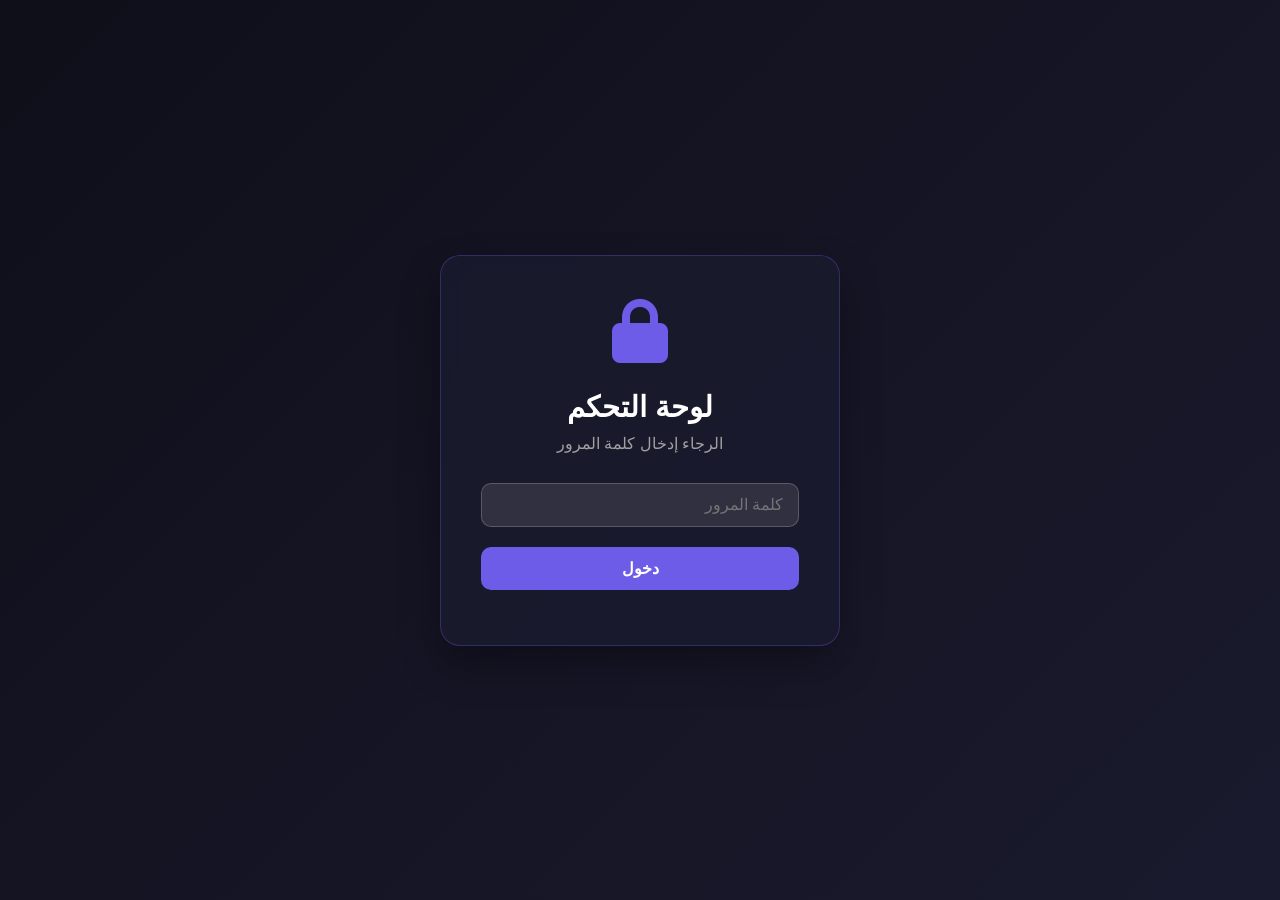
<file: admin.html>
<!DOCTYPE html>
<html lang="ar" dir="rtl">
<head>
    <meta charset="UTF-8">
    <meta name="viewport" content="width=device-width, initial-scale=1.0">
    <title>لوحة التحكم - المدير</title>
    <link rel="stylesheet" href="admin-style.css">
    <link rel="stylesheet" href="https://cdnjs.cloudflare.com/ajax/libs/font-awesome/6.0.0/css/all.min.css">
</head>
<body>
    <div class="admin-container">
        <!-- شاشة تسجيل الدخول -->
        <div id="login-screen" class="login-screen">
            <div class="login-box">
                <div class="login-icon">
                    <i class="fas fa-lock"></i>
                </div>
                <h2>لوحة التحكم</h2>
                <p>الرجاء إدخال كلمة المرور</p>
                <input type="password" id="admin-password" placeholder="كلمة المرور" class="login-input">
                <button onclick="checkPassword()" class="login-btn">دخول</button>
                <div id="login-error" class="error-message"></div>
            </div>
        </div>

        <!-- محتوى لوحة التحكم -->
        <div id="admin-dashboard" style="display: none;">
            <nav class="admin-nav">
                <div class="admin-nav-container">
                    <div class="admin-logo">
                        <i class="fas fa-cog"></i>
                        <span>لوحة التحكم</span>
                    </div>
                    <div class="admin-nav-buttons">
                        <button onclick="logout()" class="logout-btn">
                            <i class="fas fa-sign-out-alt"></i>
                            خروج
                        </button>
                    </div>
                </div>
            </nav>

            <div class="admin-main">
                <div class="admin-sidebar">
                    <ul class="admin-menu">
                        <li class="menu-item active" data-section="whatsapp">
                            <i class="fab fa-whatsapp"></i>
                            <span>أعمال واتساب</span>
                        </li>
                        <li class="menu-item" data-section="instagram">
                            <i class="fab fa-instagram"></i>
                            <span>أعمال إنستغرام</span>
                        </li>
                        <li class="menu-item" data-section="telegram">
                            <i class="fab fa-telegram"></i>
                            <span>أعمال تيليجرام</span>
                        </li>
                        <li class="menu-item" data-section="apps">
                            <i class="fas fa-mobile-alt"></i>
                            <span>أعمال التطبيقات</span>
                        </li>
                    </ul>
                </div>

                <div class="admin-content">
                    <div class="content-header">
                        <h2 id="section-title">أعمال واتساب</h2>
                        <button onclick="openAddModal()" class="add-btn">
                            <i class="fas fa-plus"></i>
                            إضافة عمل جديد
                        </button>
                    </div>

                    <div id="works-list" class="works-list">
                        <!-- سيتم عرض الأعمال هنا -->
                    </div>
                </div>
            </div>
        </div>
    </div>

    <!-- نافذة إضافة/تعديل عمل -->
    <div id="work-modal" class="modal">
        <div class="modal-content">
            <div class="modal-header">
                <h3 id="modal-title">إضافة عمل جديد</h3>
                <span class="close-modal" onclick="closeModal()">&times;</span>
            </div>
            <div class="modal-body">
                <input type="hidden" id="work-id">
                <input type="hidden" id="work-section">
                <div class="form-group">
                    <label>رابط الصورة</label>
                    <input type="text" id="work-image" placeholder="https://example.com/image.jpg" class="form-control">
                    <small class="form-hint">يمكنك استخدام روابط صور من الإنترنت أو رفع صور محلية لاحقاً</small>
                </div>
                <div class="form-group">
                    <label>وصف العمل</label>
                    <textarea id="work-description" rows="4" placeholder="أدخل وصفاً تفصيلياً للعمل..." class="form-control"></textarea>
                </div>
                <div class="modal-buttons">
                    <button onclick="saveWork()" class="save-btn">
                        <i class="fas fa-save"></i>
                        حفظ
                    </button>
                    <button onclick="closeModal()" class="cancel-btn">
                        <i class="fas fa-times"></i>
                        إلغاء
                    </button>
                </div>
            </div>
        </div>
    </div>

    <!-- نافذة تأكيد الحذف -->
    <div id="delete-modal" class="modal">
        <div class="modal-content modal-small">
            <div class="modal-header">
                <h3>تأكيد الحذف</h3>
                <span class="close-modal" onclick="closeDeleteModal()">&times;</span>
            </div>
            <div class="modal-body">
                <p>هل أنت متأكد من حذف هذا العمل؟</p>
                <p class="delete-warning">لا يمكن التراجع عن هذا الإجراء!</p>
                <div class="modal-buttons">
                    <button onclick="confirmDelete()" class="delete-btn">
                        <i class="fas fa-trash"></i>
                        حذف
                    </button>
                    <button onclick="closeDeleteModal()" class="cancel-btn">
                        <i class="fas fa-times"></i>
                        إلغاء
                    </button>
                </div>
            </div>
        </div>
    </div>

    <script src="admin-script.js"></script>
</body>
</html>
</file>
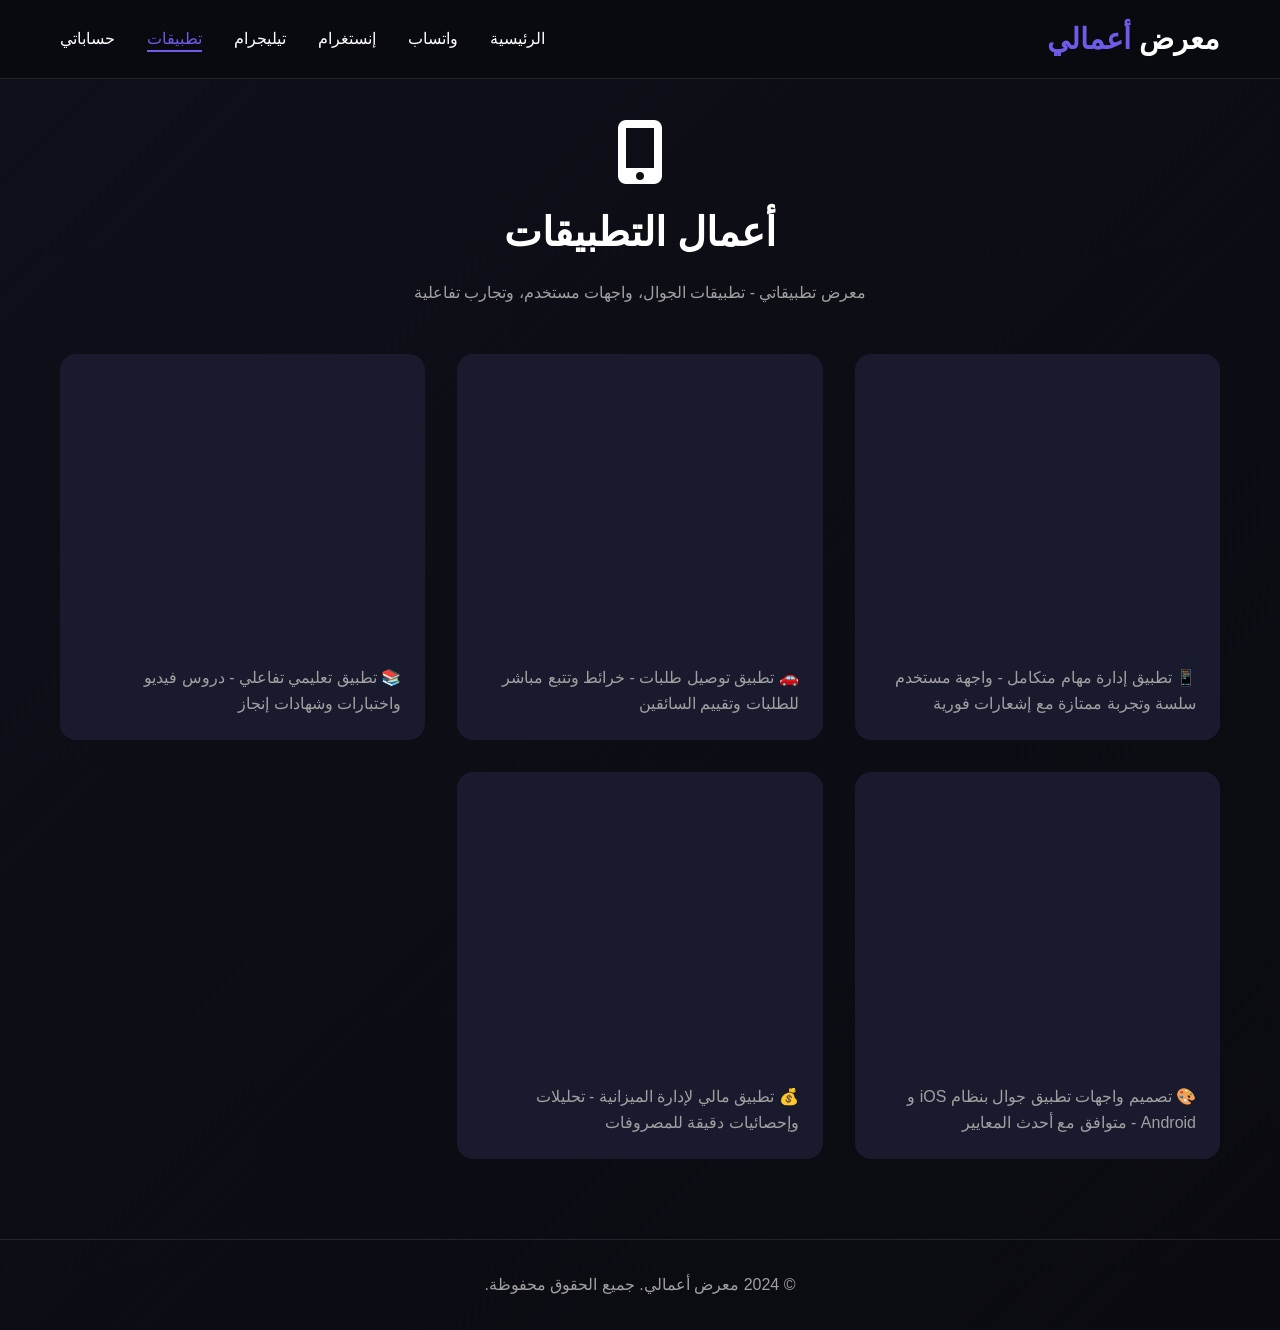
<file: apps.html>
<!DOCTYPE html>
<html lang="ar" dir="rtl">
<head>
    <meta charset="UTF-8">
    <meta name="viewport" content="width=device-width, initial-scale=1.0">
    <title>أعمال التطبيقات | معرض أعمالي</title>
    <link rel="stylesheet" href="style.css">
    <link rel="stylesheet" href="https://cdnjs.cloudflare.com/ajax/libs/font-awesome/6.0.0/css/all.min.css">
</head>
<body>
    <nav class="navbar">
        <div class="nav-container">
            <div class="logo">
                <a href="index.html">معرض <span>أعمالي</span></a>
            </div>
            <ul class="nav-links">
                <li><a href="index.html">الرئيسية</a></li>
                <li><a href="whatsapp.html">واتساب</a></li>
                <li><a href="instagram.html">إنستغرام</a></li>
                <li><a href="telegram.html">تيليجرام</a></li>
                <li><a href="apps.html" class="active">تطبيقات</a></li>
                <li><a href="social.html">حساباتي</a></li>
            </ul>
            <div class="menu-toggle">
                <i class="fas fa-bars"></i>
            </div>
        </div>
    </nav>

    <main class="page-content">
        <div class="container">
            <div class="page-header">
                <i class="fas fa-mobile-alt page-icon"></i>
                <h1>أعمال التطبيقات</h1>
                <p>معرض تطبيقاتي - تطبيقات الجوال، واجهات مستخدم، وتجارب تفاعلية</p>
            </div>

            <div class="gallery-grid" id="apps-gallery">
                <!-- سيتم إضافة الصور هنا بواسطة JavaScript -->
            </div>
        </div>
    </main>

    <footer class="footer">
        <div class="container">
            <p>&copy; 2024 معرض أعمالي. جميع الحقوق محفوظة.</p>
        </div>
    </footer>

    <script src="script.js"></script>
</body>
</html>
</file>
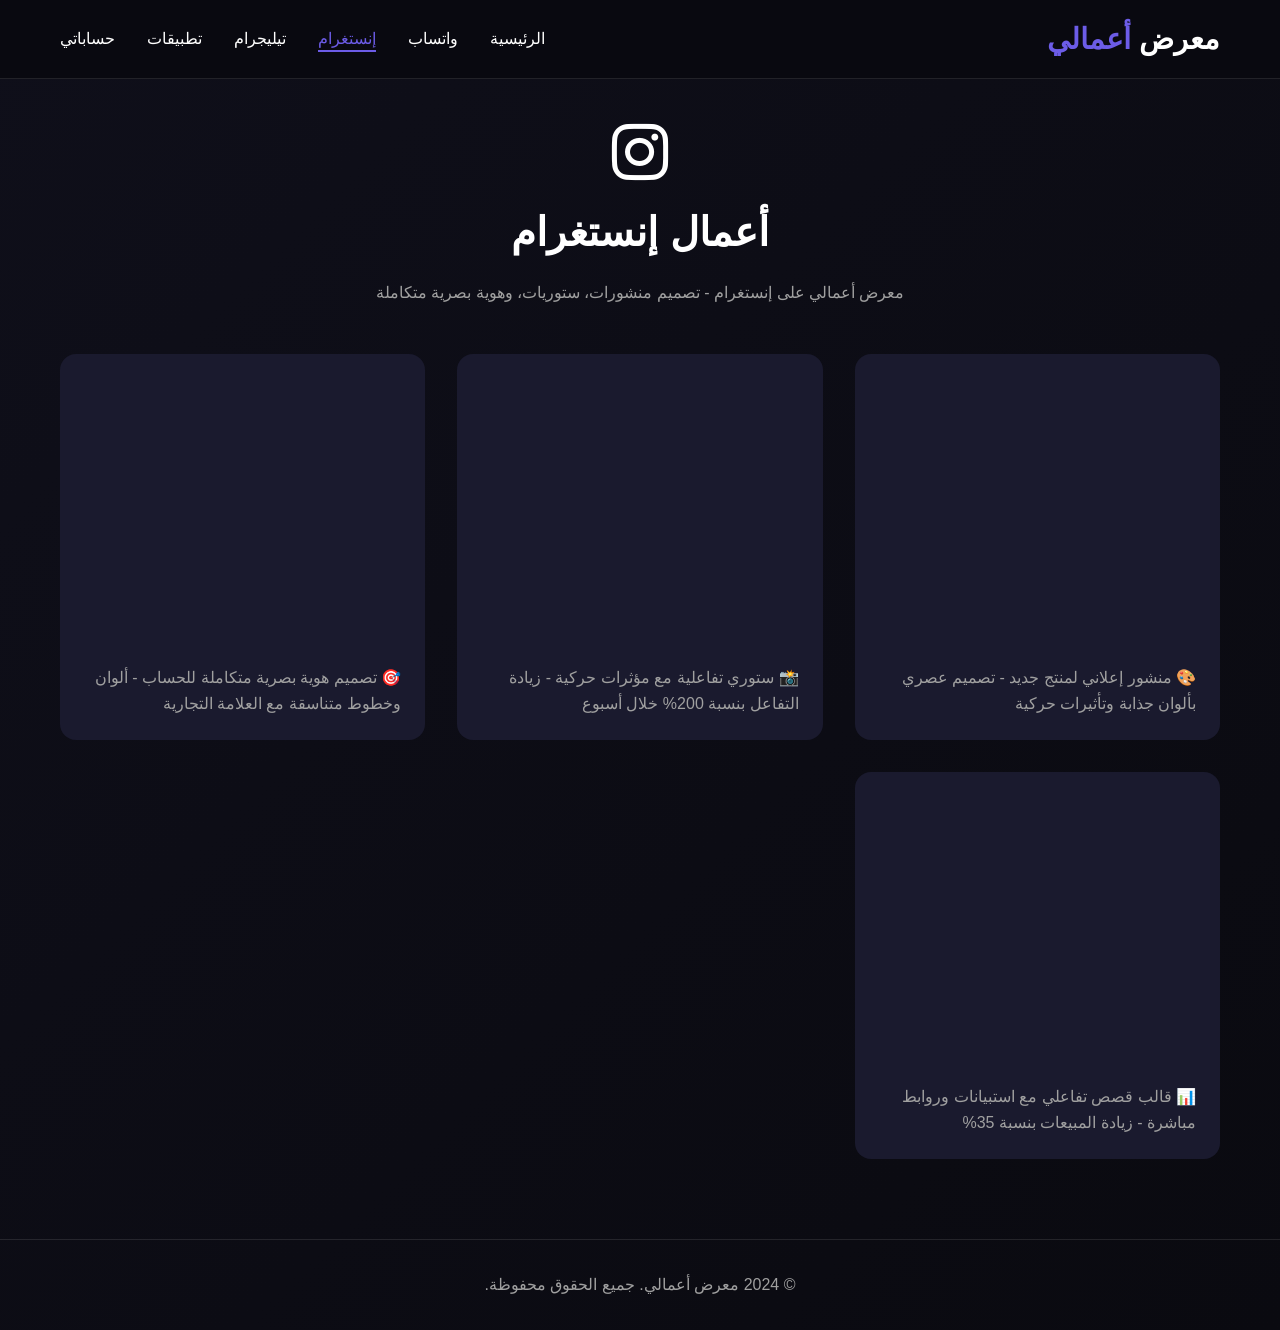
<file: instagram.html>
<!DOCTYPE html>
<html lang="ar" dir="rtl">
<head>
    <meta charset="UTF-8">
    <meta name="viewport" content="width=device-width, initial-scale=1.0">
    <title>أعمال إنستغرام | معرض أعمالي</title>
    <link rel="stylesheet" href="style.css">
    <link rel="stylesheet" href="https://cdnjs.cloudflare.com/ajax/libs/font-awesome/6.0.0/css/all.min.css">
</head>
<body>
    <nav class="navbar">
        <div class="nav-container">
            <div class="logo">
                <a href="index.html">معرض <span>أعمالي</span></a>
            </div>
            <ul class="nav-links">
                <li><a href="index.html">الرئيسية</a></li>
                <li><a href="whatsapp.html">واتساب</a></li>
                <li><a href="instagram.html" class="active">إنستغرام</a></li>
                <li><a href="telegram.html">تيليجرام</a></li>
                <li><a href="apps.html">تطبيقات</a></li>
                <li><a href="social.html">حساباتي</a></li>
            </ul>
            <div class="menu-toggle">
                <i class="fas fa-bars"></i>
            </div>
        </div>
    </nav>

    <main class="page-content">
        <div class="container">
            <div class="page-header">
                <i class="fab fa-instagram page-icon"></i>
                <h1>أعمال إنستغرام</h1>
                <p>معرض أعمالي على إنستغرام - تصميم منشورات، ستوريات، وهوية بصرية متكاملة</p>
            </div>

            <div class="gallery-grid" id="instagram-gallery">
                <!-- سيتم إضافة الصور هنا بواسطة JavaScript -->
            </div>
        </div>
    </main>

    <footer class="footer">
        <div class="container">
            <p>&copy; 2024 معرض أعمالي. جميع الحقوق محفوظة.</p>
        </div>
    </footer>

    <script src="script.js"></script>
</body>
</html>
</file>
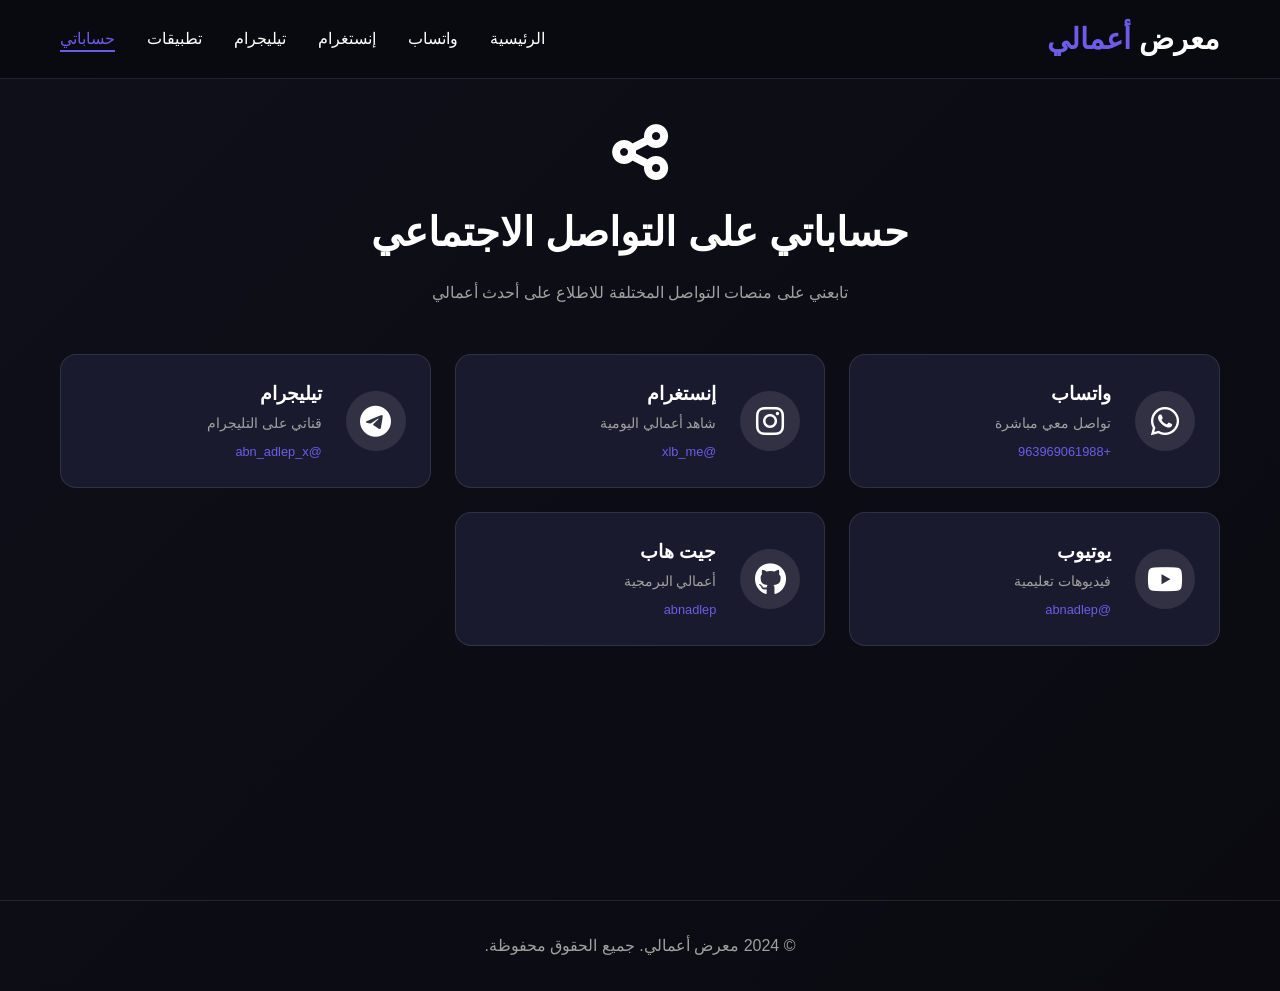
<file: social.html>
<!DOCTYPE html>
<html lang="ar" dir="rtl">
<head>
    <meta charset="UTF-8">
    <meta name="viewport" content="width=device-width, initial-scale=1.0">
    <title>حساباتي | معرض أعمالي</title>
    <link rel="stylesheet" href="style.css">
    <link rel="stylesheet" href="https://cdnjs.cloudflare.com/ajax/libs/font-awesome/6.0.0/css/all.min.css">
</head>
<body>
    <nav class="navbar">
        <div class="nav-container">
            <div class="logo">
                <a href="index.html">معرض <span>أعمالي</span></a>
            </div>
            <ul class="nav-links">
                <li><a href="index.html">الرئيسية</a></li>
                <li><a href="whatsapp.html">واتساب</a></li>
                <li><a href="instagram.html">إنستغرام</a></li>
                <li><a href="telegram.html">تيليجرام</a></li>
                <li><a href="apps.html">تطبيقات</a></li>
                <li><a href="social.html" class="active">حساباتي</a></li>
            </ul>
            <div class="menu-toggle">
                <i class="fas fa-bars"></i>
            </div>
        </div>
    </nav>

    <main class="page-content">
        <div class="container">
            <div class="page-header">
                <i class="fas fa-share-alt page-icon"></i>
                <h1>حساباتي على التواصل الاجتماعي</h1>
                <p>تابعني على منصات التواصل المختلفة للاطلاع على أحدث أعمالي</p>
            </div>

            <div class="social-links-grid">
                <a href="https://wa.me/963969061988" target="_blank" class="social-card whatsapp-card">
                    <div class="social-icon">
                        <i class="fab fa-whatsapp"></i>
                    </div>
                    <div class="social-info">
                        <h3>واتساب</h3>
                        <p>تواصل معي مباشرة</p>
                        <span class="social-username">+963969061988</span>
                    </div>
                </a>

                <a href="https://instagram.com/xlb_me" target="_blank" class="social-card instagram-card">
                    <div class="social-icon">
                        <i class="fab fa-instagram"></i>
                    </div>
                    <div class="social-info">
                        <h3>إنستغرام</h3>
                        <p>شاهد أعمالي اليومية</p>
                        <span class="social-username">@xlb_me</span>
                    </div>
                </a>

                <a href="https://t.me/abn_adlep_x" target="_blank" class="social-card telegram-card">
                    <div class="social-icon">
                        <i class="fab fa-telegram"></i>
                    </div>
                    <div class="social-info">
                        <h3>تيليجرام</h3>
                        <p>قناتي على التليجرام</p>
                        <span class="social-username">@abn_adlep_x</span>
                    </div>
                </a>

         

                <a href="https://youtube.com/@abnadlep" target="_blank" class="social-card youtube-card">
                    <div class="social-icon">
                        <i class="fab fa-youtube"></i>
                    </div>
                    <div class="social-info">
                        <h3>يوتيوب</h3>
                        <p>فيديوهات تعليمية</p>
                        <span class="social-username">@abnadlep</span>
                    </div>
                </a>

                

                <a href="https://github.com/abnadlep" target="_blank" class="social-card github-card">
                    <div class="social-icon">
                        <i class="fab fa-github"></i>
                    </div>
                    <div class="social-info">
                        <h3>جيت هاب</h3>
                        <p>أعمالي البرمجية</p>
                        <span class="social-username">abnadlep</span>
                    </div>
                </a>

            </div>
        </div>
    </main>

    <footer class="footer">
        <div class="container">
            <p>&copy; 2024 معرض أعمالي. جميع الحقوق محفوظة.</p>
        </div>
    </footer>

    <script src="script.js"></script>
</body>
</html>
</file>
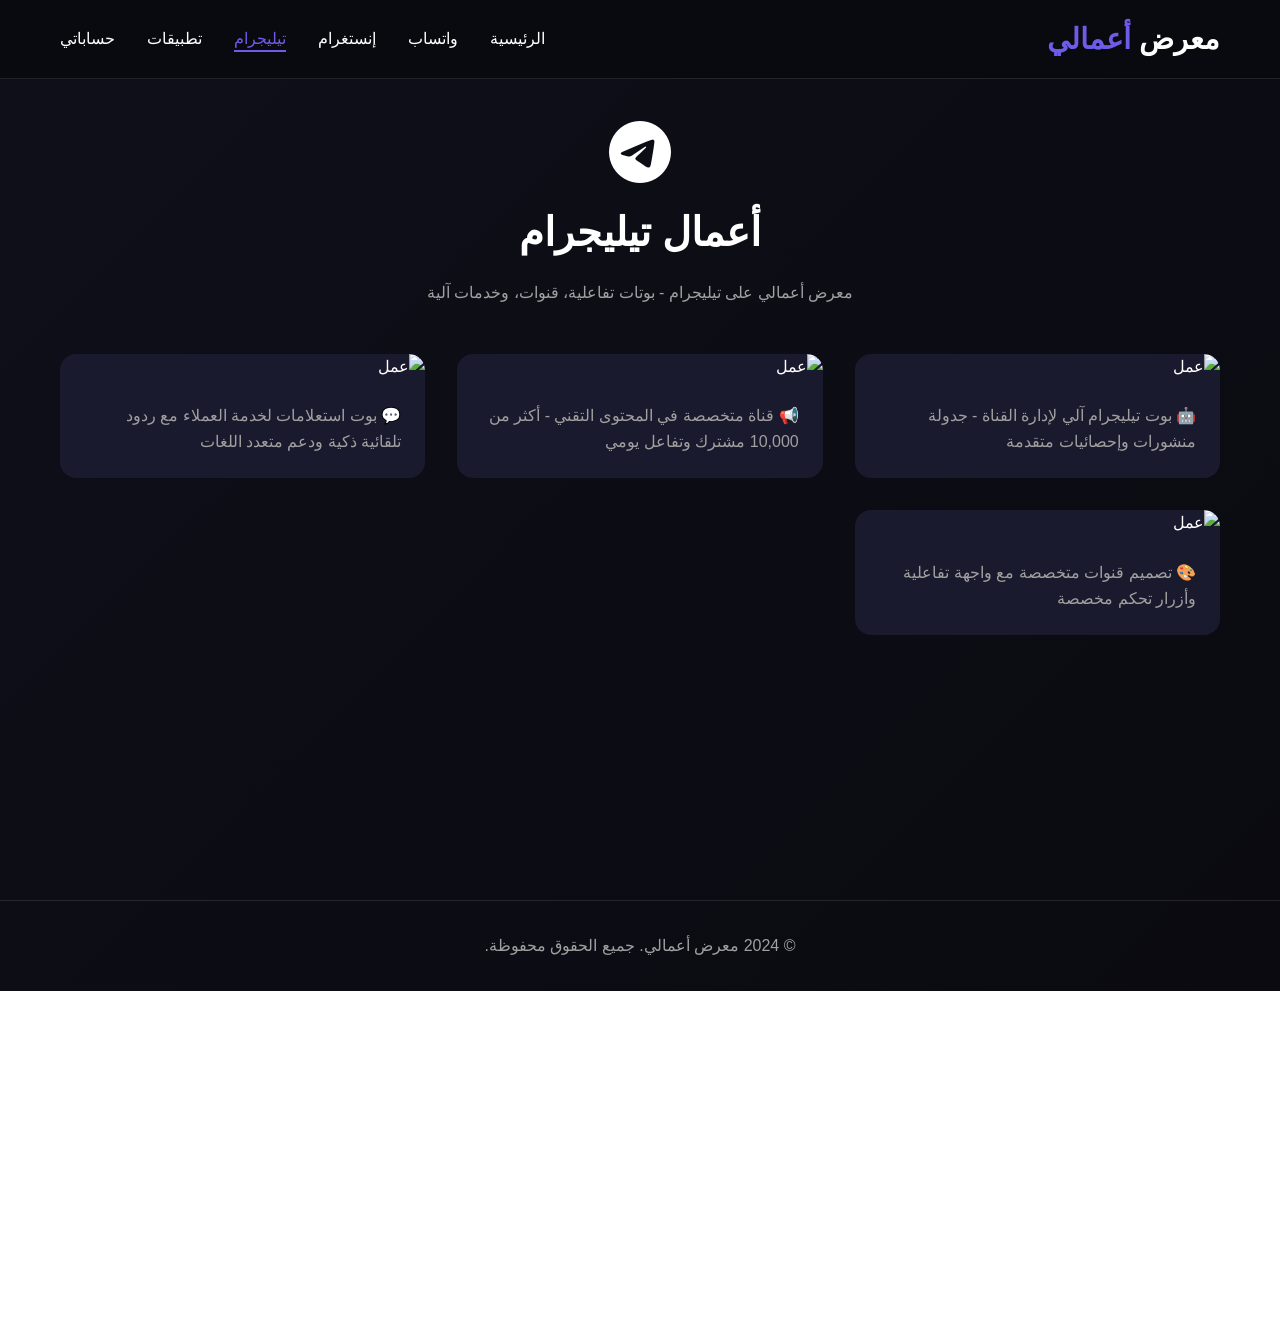
<file: telegram.html>
<!DOCTYPE html>
<html lang="ar" dir="rtl">
<head>
    <meta charset="UTF-8">
    <meta name="viewport" content="width=device-width, initial-scale=1.0">
    <title>أعمال تيليجرام | معرض أعمالي</title>
    <link rel="stylesheet" href="style.css">
    <link rel="stylesheet" href="https://cdnjs.cloudflare.com/ajax/libs/font-awesome/6.0.0/css/all.min.css">
</head>
<body>
    <nav class="navbar">
        <div class="nav-container">
            <div class="logo">
                <a href="index.html">معرض <span>أعمالي</span></a>
            </div>
            <ul class="nav-links">
                <li><a href="index.html">الرئيسية</a></li>
                <li><a href="whatsapp.html">واتساب</a></li>
                <li><a href="instagram.html">إنستغرام</a></li>
                <li><a href="telegram.html" class="active">تيليجرام</a></li>
                <li><a href="apps.html">تطبيقات</a></li>
                <li><a href="social.html">حساباتي</a></li>
            </ul>
            <div class="menu-toggle">
                <i class="fas fa-bars"></i>
            </div>
        </div>
    </nav>

    <main class="page-content">
        <div class="container">
            <div class="page-header">
                <i class="fab fa-telegram page-icon"></i>
                <h1>أعمال تيليجرام</h1>
                <p>معرض أعمالي على تيليجرام - بوتات تفاعلية، قنوات، وخدمات آلية</p>
            </div>

            <div class="gallery-grid" id="telegram-gallery">
                <!-- سيتم إضافة الصور هنا بواسطة JavaScript -->
            </div>
        </div>
    </main>

    <footer class="footer">
        <div class="container">
            <p>&copy; 2024 معرض أعمالي. جميع الحقوق محفوظة.</p>
        </div>
    </footer>

    <script src="script.js"></script>
</body>
</html>
</file>
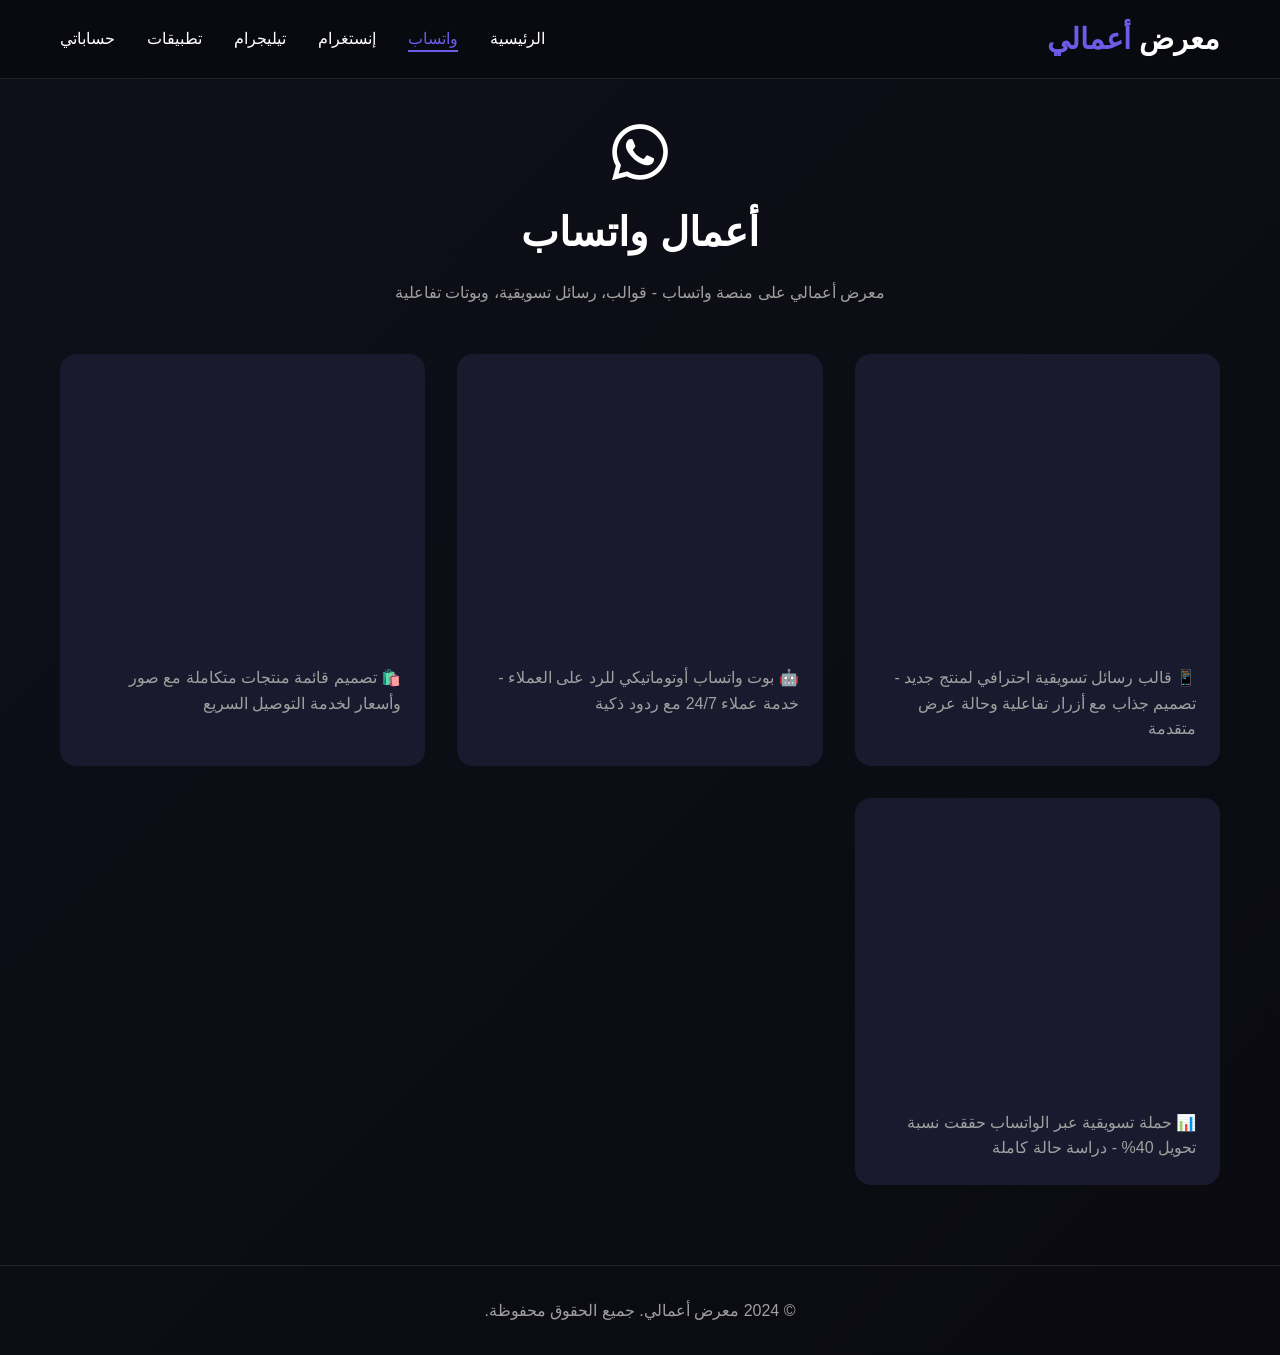
<file: whatsapp.html>
<!DOCTYPE html>
<html lang="ar" dir="rtl">
<head>
    <meta charset="UTF-8">
    <meta name="viewport" content="width=device-width, initial-scale=1.0">
    <title>أعمال واتساب | معرض أعمالي</title>
    <link rel="stylesheet" href="style.css">
    <link rel="stylesheet" href="https://cdnjs.cloudflare.com/ajax/libs/font-awesome/6.0.0/css/all.min.css">
</head>
<body>
    <nav class="navbar">
        <div class="nav-container">
            <div class="logo">
                <a href="index.html">معرض <span>أعمالي</span></a>
            </div>
            <ul class="nav-links">
                <li><a href="index.html">الرئيسية</a></li>
                <li><a href="whatsapp.html" class="active">واتساب</a></li>
                <li><a href="instagram.html">إنستغرام</a></li>
                <li><a href="telegram.html">تيليجرام</a></li>
                <li><a href="apps.html">تطبيقات</a></li>
                <li><a href="social.html">حساباتي</a></li>
            </ul>
            <div class="menu-toggle">
                <i class="fas fa-bars"></i>
            </div>
        </div>
    </nav>

    <main class="page-content">
        <div class="container">
            <div class="page-header">
                <i class="fab fa-whatsapp page-icon"></i>
                <h1>أعمال واتساب</h1>
                <p>معرض أعمالي على منصة واتساب - قوالب، رسائل تسويقية، وبوتات تفاعلية</p>
            </div>

            <div class="gallery-grid" id="whatsapp-gallery">
                <!-- سيتم إضافة الصور هنا بواسطة JavaScript -->
            </div>
        </div>
    </main>

    <footer class="footer">
        <div class="container">
            <p>&copy; 2024 معرض أعمالي. جميع الحقوق محفوظة.</p>
        </div>
    </footer>

    <script src="script.js"></script>
</body>
</html>
</file>
<file: admin-style.css>
* {
    margin: 0;
    padding: 0;
    box-sizing: border-box;
}

body {
    font-family: 'Segoe UI', 'Tahoma', 'Arial', sans-serif;
    background: #0f0f1a;
    overflow-x: hidden;
}

/* ========== شاشة تسجيل الدخول ========== */
.login-screen {
    position: fixed;
    top: 0;
    left: 0;
    width: 100%;
    height: 100%;
    background: linear-gradient(135deg, #0f0f1a 0%, #1a1a2e 100%);
    display: flex;
    justify-content: center;
    align-items: center;
    z-index: 2000;
}

.login-box {
    background: rgba(26, 26, 46, 0.95);
    backdrop-filter: blur(10px);
    padding: 40px;
    border-radius: 20px;
    text-align: center;
    width: 90%;
    max-width: 400px;
    border: 1px solid rgba(108, 92, 231, 0.3);
    box-shadow: 0 20px 40px rgba(0, 0, 0, 0.3);
}

.login-icon {
    font-size: 4rem;
    color: #6c5ce7;
    margin-bottom: 20px;
}

.login-box h2 {
    color: #fff;
    margin-bottom: 10px;
    font-size: 1.8rem;
}

.login-box p {
    color: #a0a0a0;
    margin-bottom: 30px;
}

.login-input {
    width: 100%;
    padding: 12px 15px;
    background: rgba(255, 255, 255, 0.1);
    border: 1px solid rgba(255, 255, 255, 0.2);
    border-radius: 10px;
    color: #fff;
    font-size: 1rem;
    margin-bottom: 20px;
    transition: all 0.3s;
}

.login-input:focus {
    outline: none;
    border-color: #6c5ce7;
}

.login-btn {
    width: 100%;
    padding: 12px;
    background: #6c5ce7;
    color: #fff;
    border: none;
    border-radius: 10px;
    font-size: 1rem;
    font-weight: 600;
    cursor: pointer;
    transition: all 0.3s;
}

.login-btn:hover {
    background: #5649c0;
    transform: translateY(-2px);
}

.error-message {
    color: #e74c3c;
    margin-top: 15px;
    font-size: 0.9rem;
}

/* ========== لوحة التحكم ========== */
.admin-nav {
    background: rgba(10, 10, 16, 0.95);
    backdrop-filter: blur(10px);
    position: fixed;
    top: 0;
    width: 100%;
    z-index: 100;
    border-bottom: 1px solid rgba(255, 255, 255, 0.1);
}

.admin-nav-container {
    max-width: 1400px;
    margin: 0 auto;
    padding: 1rem 20px;
    display: flex;
    justify-content: space-between;
    align-items: center;
}

.admin-logo {
    font-size: 1.5rem;
    font-weight: bold;
    color: #fff;
}

.admin-logo i {
    color: #6c5ce7;
    margin-left: 10px;
}

.logout-btn {
    background: rgba(231, 76, 60, 0.2);
    border: 1px solid #e74c3c;
    color: #e74c3c;
    padding: 8px 20px;
    border-radius: 8px;
    cursor: pointer;
    font-size: 1rem;
    transition: all 0.3s;
}

.logout-btn:hover {
    background: #e74c3c;
    color: #fff;
}

.admin-main {
    display: flex;
    margin-top: 70px;
    min-height: calc(100vh - 70px);
}

.admin-sidebar {
    width: 280px;
    background: rgba(10, 10, 16, 0.8);
    border-left: 1px solid rgba(255, 255, 255, 0.1);
    padding: 20px 0;
    position: fixed;
    right: 0;
    top: 70px;
    height: calc(100vh - 70px);
    overflow-y: auto;
}

.admin-menu {
    list-style: none;
}

.menu-item {
    padding: 15px 25px;
    cursor: pointer;
    transition: all 0.3s;
    color: #a0a0a0;
    display: flex;
    align-items: center;
    gap: 12px;
    font-size: 1rem;
}

.menu-item i {
    width: 24px;
    font-size: 1.2rem;
}

.menu-item:hover {
    background: rgba(108, 92, 231, 0.1);
    color: #fff;
}

.menu-item.active {
    background: rgba(108, 92, 231, 0.2);
    color: #6c5ce7;
    border-right: 3px solid #6c5ce7;
}

.admin-content {
    flex: 1;
    margin-right: 280px;
    padding: 30px;
}

.content-header {
    display: flex;
    justify-content: space-between;
    align-items: center;
    margin-bottom: 30px;
    flex-wrap: wrap;
    gap: 15px;
}

.content-header h2 {
    color: #fff;
    font-size: 1.8rem;
}

.add-btn {
    background: #6c5ce7;
    color: #fff;
    border: none;
    padding: 10px 20px;
    border-radius: 8px;
    cursor: pointer;
    font-size: 1rem;
    display: flex;
    align-items: center;
    gap: 8px;
    transition: all 0.3s;
}

.add-btn:hover {
    background: #5649c0;
    transform: translateY(-2px);
}

/* ========== قائمة الأعمال ========== */
.works-list {
    display: grid;
    grid-template-columns: repeat(auto-fill, minmax(350px, 1fr));
    gap: 20px;
}

.work-card-admin {
    background: #1a1a2e;
    border-radius: 12px;
    overflow: hidden;
    transition: all 0.3s;
    border: 1px solid rgba(255, 255, 255, 0.1);
}

.work-card-admin:hover {
    transform: translateY(-5px);
    box-shadow: 0 10px 20px rgba(0, 0, 0, 0.3);
}

.work-image-admin {
    width: 100%;
    height: 200px;
    object-fit: cover;
}

.work-info-admin {
    padding: 15px;
}

.work-info-admin p {
    color: #a0a0a0;
    margin-bottom: 15px;
    line-height: 1.5;
}

.work-actions {
    display: flex;
    gap: 10px;
    padding: 0 15px 15px 15px;
}

.edit-btn, .delete-btn-admin {
    flex: 1;
    padding: 8px;
    border: none;
    border-radius: 6px;
    cursor: pointer;
    font-size: 0.9rem;
    display: flex;
    align-items: center;
    justify-content: center;
    gap: 5px;
    transition: all 0.3s;
}

.edit-btn {
    background: rgba(108, 92, 231, 0.2);
    color: #6c5ce7;
}

.edit-btn:hover {
    background: #6c5ce7;
    color: #fff;
}

.delete-btn-admin {
    background: rgba(231, 76, 60, 0.2);
    color: #e74c3c;
}

.delete-btn-admin:hover {
    background: #e74c3c;
    color: #fff;
}

/* ========== النوافذ المنبثقة ========== */
.modal {
    display: none;
    position: fixed;
    top: 0;
    left: 0;
    width: 100%;
    height: 100%;
    background: rgba(0, 0, 0, 0.8);
    z-index: 2000;
    justify-content: center;
    align-items: center;
}

.modal-content {
    background: #1a1a2e;
    border-radius: 16px;
    width: 90%;
    max-width: 600px;
    max-height: 90vh;
    overflow-y: auto;
    border: 1px solid rgba(108, 92, 231, 0.3);
}

.modal-small {
    max-width: 400px;
}

.modal-header {
    padding: 20px;
    border-bottom: 1px solid rgba(255, 255, 255, 0.1);
    display: flex;
    justify-content: space-between;
    align-items: center;
}

.modal-header h3 {
    color: #fff;
    font-size: 1.3rem;
}

.close-modal {
    font-size: 1.5rem;
    cursor: pointer;
    color: #a0a0a0;
    transition: all 0.3s;
}

.close-modal:hover {
    color: #fff;
}

.modal-body {
    padding: 20px;
}

.form-group {
    margin-bottom: 20px;
}

.form-group label {
    display: block;
    color: #fff;
    margin-bottom: 8px;
    font-weight: 500;
}

.form-control {
    width: 100%;
    padding: 10px 12px;
    background: rgba(255, 255, 255, 0.1);
    border: 1px solid rgba(255, 255, 255, 0.2);
    border-radius: 8px;
    color: #fff;
    font-size: 1rem;
    font-family: inherit;
}

.form-control:focus {
    outline: none;
    border-color: #6c5ce7;
}

.form-hint {
    display: block;
    color: #a0a0a0;
    font-size: 0.8rem;
    margin-top: 5px;
}

textarea.form-control {
    resize: vertical;
}

.modal-buttons {
    display: flex;
    gap: 10px;
    margin-top: 20px;
}

.save-btn, .cancel-btn, .delete-btn {
    flex: 1;
    padding: 10px;
    border: none;
    border-radius: 8px;
    cursor: pointer;
    font-size: 1rem;
    display: flex;
    align-items: center;
    justify-content: center;
    gap: 8px;
    transition: all 0.3s;
}

.save-btn {
    background: #6c5ce7;
    color: #fff;
}

.save-btn:hover {
    background: #5649c0;
}

.cancel-btn {
    background: rgba(255, 255, 255, 0.1);
    color: #fff;
}

.cancel-btn:hover {
    background: rgba(255, 255, 255, 0.2);
}

.delete-btn {
    background: #e74c3c;
    color: #fff;
}

.delete-btn:hover {
    background: #c0392b;
}

.delete-warning {
    color: #e74c3c;
    margin-top: 10px;
    font-size: 0.9rem;
}

.empty-state {
    text-align: center;
    padding: 60px;
    color: #a0a0a0;
}

.empty-state i {
    font-size: 4rem;
    margin-bottom: 15px;
    opacity: 0.5;
}

@media (max-width: 768px) {
    .admin-sidebar {
        width: 80px;
    }
    
    .menu-item span {
        display: none;
    }
    
    .menu-item i {
        font-size: 1.5rem;
        margin: 0 auto;
    }
    
    .admin-content {
        margin-right: 80px;
    }
    
    .works-list {
        grid-template-columns: 1fr;
    }
  }
</file>
<file: style.css>
/* ========== المتغيرات العامة ========== */
:root {
    --primary-color: #6c5ce7;
    --primary-dark: #5649c0;
    --secondary-color: #00cec9;
    --dark-bg: #0f0f1a;
    --darker-bg: #0a0a10;
    --card-bg: #1a1a2e;
    --text-color: #ffffff;
    --text-muted: #a0a0a0;
    --whatsapp-color: #25D366;
    --instagram-color: #E4405F;
    --telegram-color: #26A5E4;
    --apps-color: #6c5ce7;
    --social-color: #fd79a8;
    --border-radius: 16px;
    --transition: all 0.3s ease;
}

/* ========== إعادة تعيين الأنماط ========== */
* {
    margin: 0;
    padding: 0;
    box-sizing: border-box;
}

body {
    font-family: 'Segoe UI', 'Tahoma', 'Arial', sans-serif;
    background: linear-gradient(135deg, var(--dark-bg) 0%, var(--darker-bg) 100%);
    color: var(--text-color);
    line-height: 1.6;
    min-height: 100vh;
}

.container {
    max-width: 1200px;
    margin: 0 auto;
    padding: 0 20px;
}

/* ========== شريط التنقل ========== */
.navbar {
    background: rgba(10, 10, 16, 0.95);
    backdrop-filter: blur(10px);
    position: fixed;
    top: 0;
    width: 100%;
    z-index: 1000;
    border-bottom: 1px solid rgba(255, 255, 255, 0.1);
}

.nav-container {
    max-width: 1200px;
    margin: 0 auto;
    padding: 1rem 20px;
    display: flex;
    justify-content: space-between;
    align-items: center;
}

.logo a {
    font-size: 1.8rem;
    font-weight: bold;
    text-decoration: none;
    color: var(--text-color);
}

.logo span {
    color: var(--primary-color);
}

.nav-links {
    display: flex;
    list-style: none;
    gap: 2rem;
}

.nav-links a {
    text-decoration: none;
    color: var(--text-color);
    font-weight: 500;
    transition: var(--transition);
    position: relative;
}

.nav-links a:hover,
.nav-links a.active {
    color: var(--primary-color);
}

.nav-links a.active::after {
    content: '';
    position: absolute;
    bottom: -5px;
    left: 0;
    width: 100%;
    height: 2px;
    background: var(--primary-color);
}

.menu-toggle {
    display: none;
    font-size: 1.5rem;
    cursor: pointer;
}

/* ========== القسم الرئيسي ========== */
.hero-section {
    min-height: 100vh;
    display: flex;
    align-items: center;
    padding-top: 80px;
    background: radial-gradient(circle at 10% 20%, rgba(108, 92, 231, 0.1) 0%, transparent 50%);
}

.hero-container {
    max-width: 1200px;
    margin: 0 auto;
    padding: 0 20px;
    display: flex;
    align-items: center;
    gap: 4rem;
    flex-wrap: wrap;
}

.profile-image {
    flex: 1;
    min-width: 280px;
    text-align: center;
}

.profile-image img {
    width: 100%;
    max-width: 300px;
    border-radius: 50%;
    border: 4px solid var(--primary-color);
    box-shadow: 0 20px 40px rgba(0, 0, 0, 0.3);
    transition: var(--transition);
}

.profile-image img:hover {
    transform: scale(1.02);
    border-color: var(--secondary-color);
}

.hero-content {
    flex: 1;
}

.hero-content h1 {
    font-size: 3rem;
    margin-bottom: 1rem;
}

.highlight {
    color: var(--primary-color);
}

.bio {
    font-size: 1.2rem;
    color: var(--text-muted);
    margin-bottom: 2rem;
}

/* ========== أزرار القسم الرئيسي ========== */
.buttons-grid {
    display: flex;
    flex-wrap: wrap;
    gap: 1rem;
}

.btn {
    display: inline-flex;
    align-items: center;
    gap: 10px;
    padding: 12px 28px;
    border-radius: 50px;
    text-decoration: none;
    font-weight: 600;
    transition: var(--transition);
    color: white;
    background: rgba(255, 255, 255, 0.1);
    backdrop-filter: blur(5px);
    border: 1px solid rgba(255, 255, 255, 0.2);
}

.btn i {
    font-size: 1.2rem;
}

.btn:hover {
    transform: translateY(-3px);
    box-shadow: 0 10px 20px rgba(0, 0, 0, 0.2);
}

.btn-whatsapp:hover {
    background: var(--whatsapp-color);
    border-color: var(--whatsapp-color);
}

.btn-instagram:hover {
    background: var(--instagram-color);
    border-color: var(--instagram-color);
}

.btn-telegram:hover {
    background: var(--telegram-color);
    border-color: var(--telegram-color);
}

.btn-apps:hover {
    background: var(--apps-color);
    border-color: var(--apps-color);
}

.btn-social:hover {
    background: var(--social-color);
    border-color: var(--social-color);
}

/* ========== قسم آخر الأعمال ========== */
.recent-works {
    padding: 80px 0;
    background: rgba(0, 0, 0, 0.3);
}

.section-title {
    text-align: center;
    font-size: 2.5rem;
    margin-bottom: 3rem;
    position: relative;
}

.section-title::after {
    content: '';
    position: absolute;
    bottom: -10px;
    left: 50%;
    transform: translateX(-50%);
    width: 60px;
    height: 3px;
    background: var(--primary-color);
}

.works-grid {
    display: grid;
    grid-template-columns: repeat(auto-fit, minmax(300px, 1fr));
    gap: 2rem;
}

.work-card {
    background: var(--card-bg);
    border-radius: var(--border-radius);
    overflow: hidden;
    transition: var(--transition);
    cursor: pointer;
}

.work-card:hover {
    transform: translateY(-10px);
    box-shadow: 0 20px 40px rgba(0, 0, 0, 0.3);
}

.work-image img {
    width: 100%;
    height: 250px;
    object-fit: cover;
}

.work-info {
    padding: 1.5rem;
}

.work-info h3 {
    margin-bottom: 0.5rem;
}

.work-category {
    display: inline-block;
    margin-top: 0.5rem;
    padding: 4px 12px;
    background: rgba(108, 92, 231, 0.2);
    border-radius: 20px;
    font-size: 0.8rem;
    color: var(--primary-color);
}

/* ========== صفحات المعارض ========== */
.page-content {
    padding: 120px 0 80px;
    min-height: 100vh;
}

.page-header {
    text-align: center;
    margin-bottom: 3rem;
}

.page-icon {
    font-size: 4rem;
    margin-bottom: 1rem;
}

.page-header h1 {
    font-size: 2.5rem;
    margin-bottom: 1rem;
}

.page-header p {
    color: var(--text-muted);
}

/* ========== شبكة المعرض ========== */
.gallery-grid {
    display: grid;
    grid-template-columns: repeat(auto-fill, minmax(350px, 1fr));
    gap: 2rem;
}

.gallery-item {
    background: var(--card-bg);
    border-radius: var(--border-radius);
    overflow: hidden;
    transition: var(--transition);
}

.gallery-item:hover {
    transform: translateY(-5px);
    box-shadow: 0 15px 30px rgba(0, 0, 0, 0.3);
}

.gallery-image {
    width: 100%;
    height: 280px;
    object-fit: cover;
}

.gallery-description {
    padding: 1.5rem;
}

.gallery-description p {
    color: var(--text-muted);
    line-height: 1.6;
}

/* ========== صفحة حسابات التواصل ========== */
.social-links-grid {
    display: grid;
    grid-template-columns: repeat(auto-fill, minmax(320px, 1fr));
    gap: 1.5rem;
}

.social-card {
    display: flex;
    align-items: center;
    gap: 1.5rem;
    padding: 1.5rem;
    background: var(--card-bg);
    border-radius: var(--border-radius);
    text-decoration: none;
    color: var(--text-color);
    transition: var(--transition);
    border: 1px solid rgba(255, 255, 255, 0.1);
}

.social-card:hover {
    transform: translateX(5px);
    border-color: var(--primary-color);
}

.social-icon {
    width: 60px;
    height: 60px;
    display: flex;
    align-items: center;
    justify-content: center;
    background: rgba(255, 255, 255, 0.1);
    border-radius: 50%;
    font-size: 2rem;
}

.whatsapp-card:hover .social-icon {
    background: var(--whatsapp-color);
}

.instagram-card:hover .social-icon {
    background: var(--instagram-color);
}

.telegram-card:hover .social-icon {
    background: var(--telegram-color);
}

.twitter-card:hover .social-icon {
    background: #1DA1F2;
}

.youtube-card:hover .social-icon {
    background: #FF0000;
}

.linkedin-card:hover .social-icon {
    background: #0077B5;
}

.github-card:hover .social-icon {
    background: #333;
}

.facebook-card:hover .social-icon {
    background: #1877F2;
}

.social-info h3 {
    margin-bottom: 0.25rem;
}

.social-info p {
    font-size: 0.85rem;
    color: var(--text-muted);
}

.social-username {
    display: block;
    font-size: 0.8rem;
    color: var(--primary-color);
    margin-top: 0.5rem;
}

/* ========== تذييل الصفحة ========== */
.footer {
    text-align: center;
    padding: 2rem;
    border-top: 1px solid rgba(255, 255, 255, 0.1);
    color: var(--text-muted);
}

/* ========== تصميم متجاوب ========== */
@media (max-width: 768px) {
    .menu-toggle {
        display: block;
    }

    .nav-links {
        position: fixed;
        top: 70px;
        left: -100%;
        width: 100%;
        background: rgba(10, 10, 16, 0.98);
        flex-direction: column;
        align-items: center;
        padding: 2rem 0;
        transition: var(--transition);
        backdrop-filter: blur(10px);
    }

    .nav-links.active {
        left: 0;
    }

    .hero-container {
        flex-direction: column;
        text-align: center;
        gap: 2rem;
    }

    .hero-content h1 {
        font-size: 2rem;
    }

    .buttons-grid {
        justify-content: center;
    }

    .gallery-grid {
        grid-template-columns: 1fr;
    }

    .social-links-grid {
        grid-template-columns: 1fr;
    }
  }
</file>
